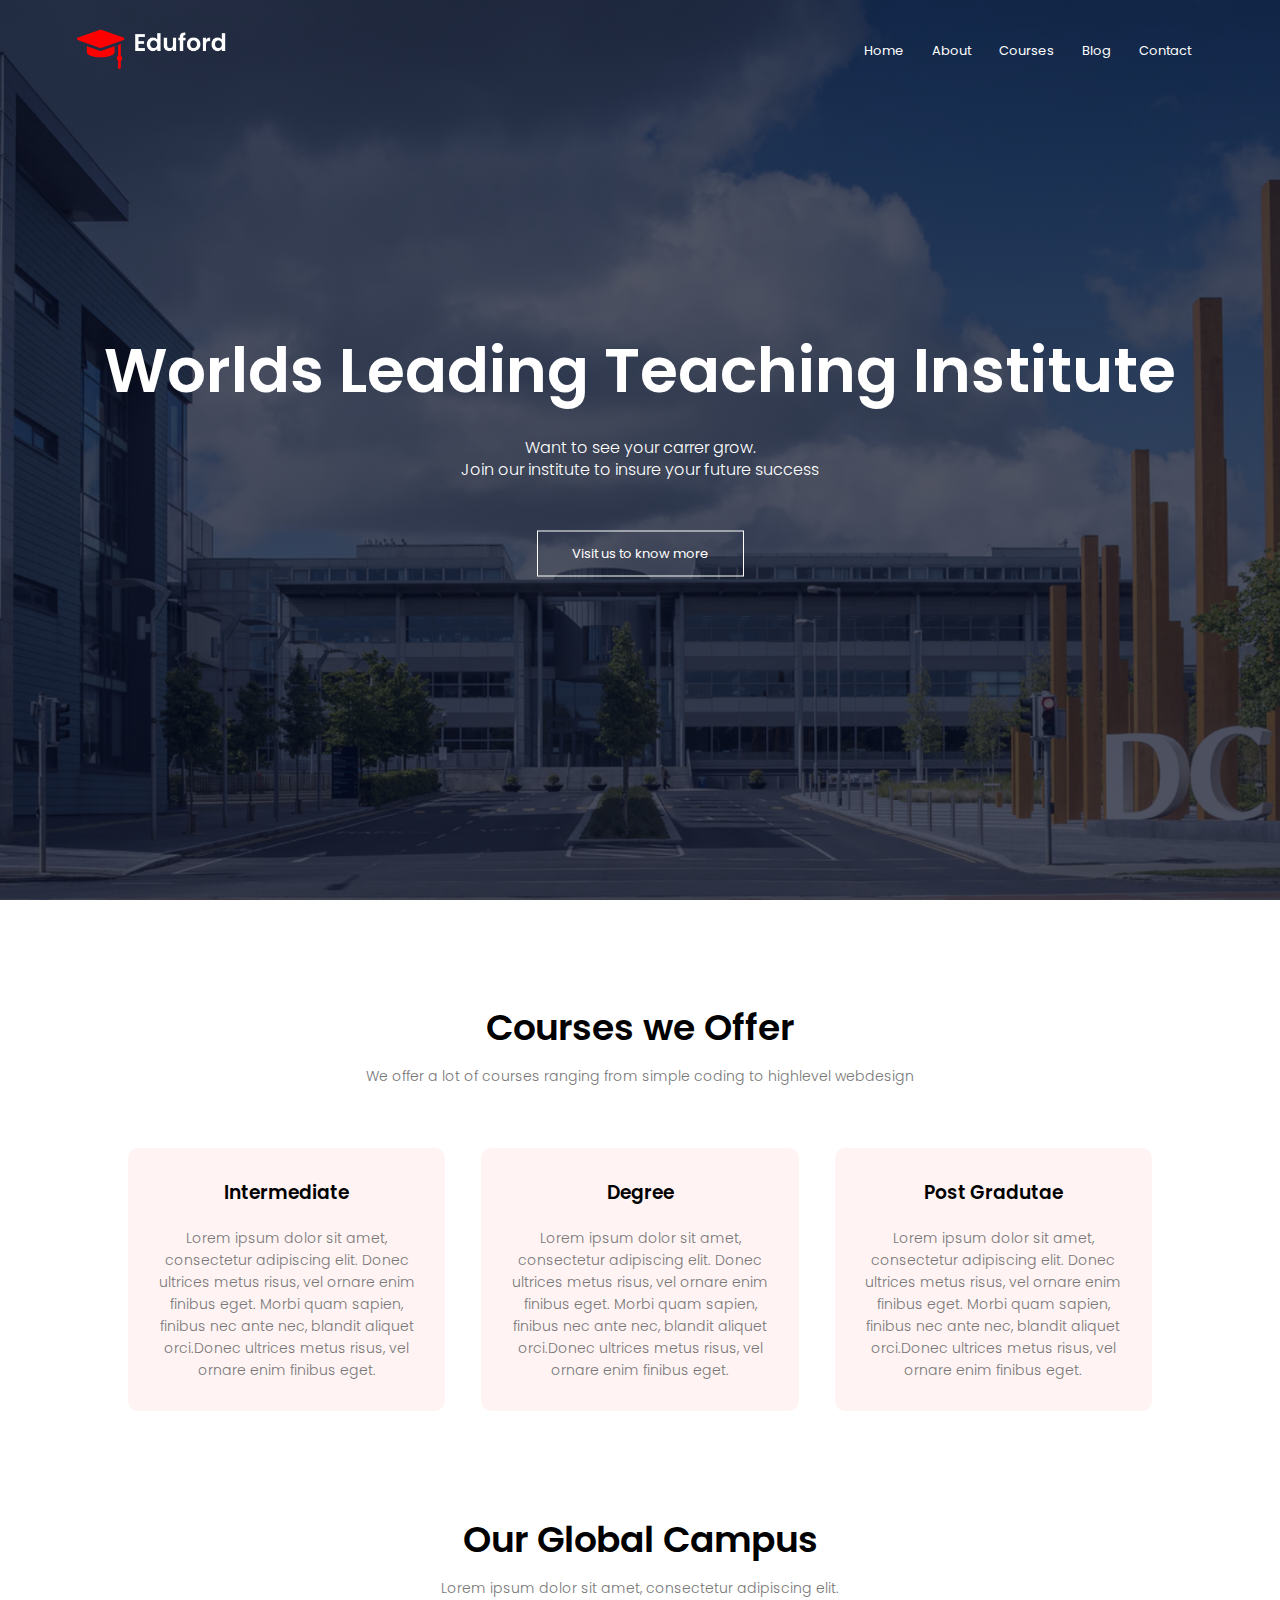
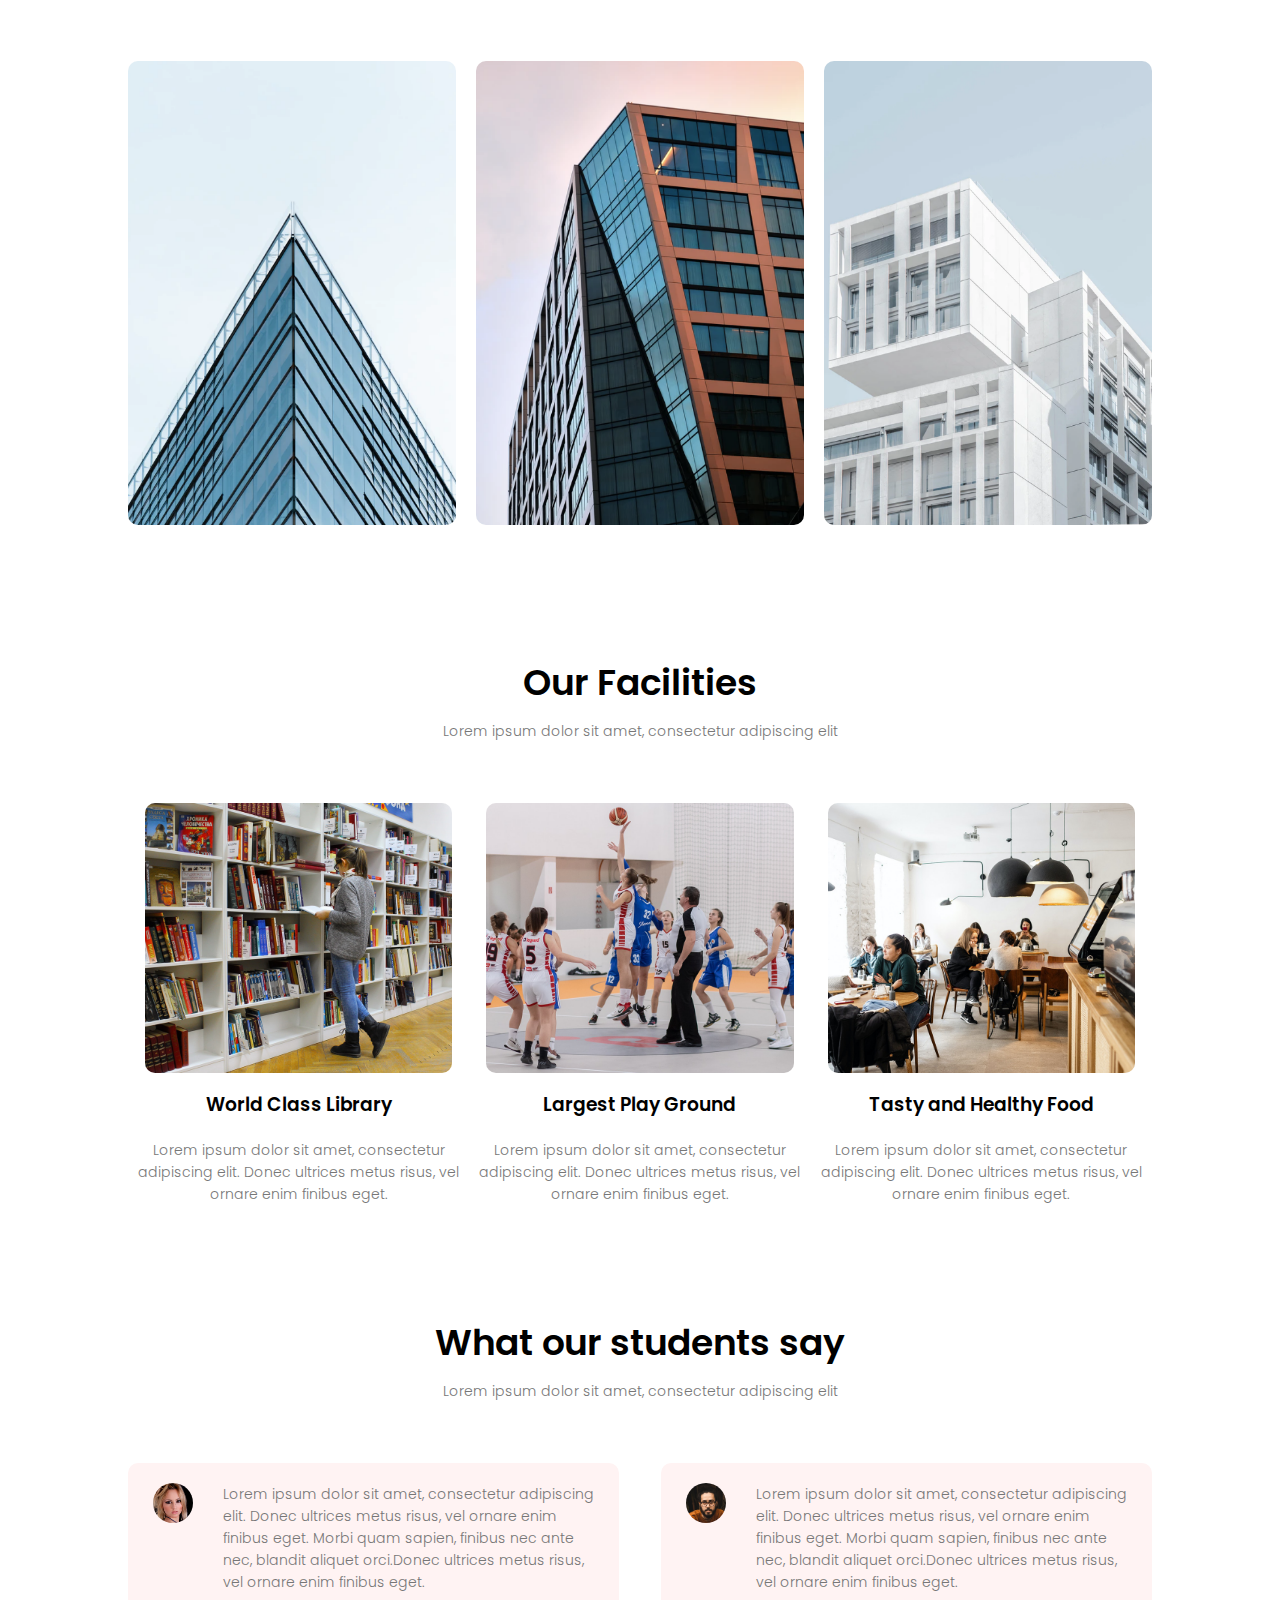
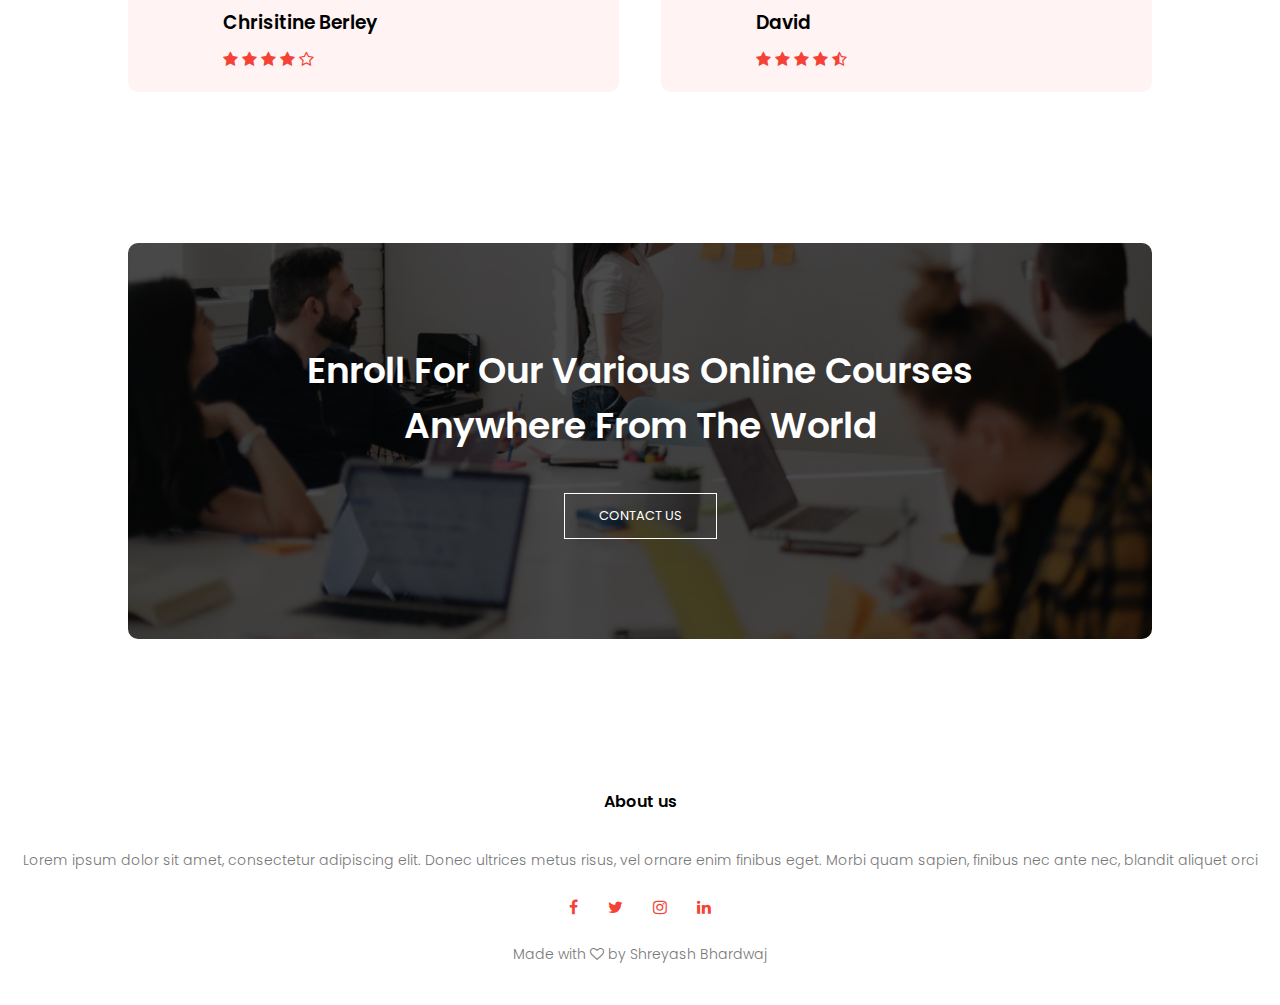
<file: index.html>
﻿<!DOCTYPE html>

<html lang="en" xmlns="http://www.w3.org/1999/xhtml">
<head>
    <meta name="viewport" content="width=device-width, initial-scale=1.0">
    <meta charset="utf-8">
    <title>Digital ClassRoom</title>
    <link rel="stylesheet" href="style.css">
    <link rel="preconnect" href="https://fonts.googleapis.com">
    <link rel="stylesheet" href="http://netdna.bootstrapcdn.com/font-awesome/4.0.3/css/font-awesome.min.css">    <link rel="preconnect" href="https://fonts.gstatic.com" crossorigin>
    <link href="https://fonts.googleapis.com/css2?family=Poppins:wght@100;300;400;600;700&display=swap" rel="stylesheet">
</head>
<body>
    <section class="header">
        <nav>
            <a href="index.html"><img src="images/logo.png"></a>
            <div class="nav-links" id="navlinks">
                <i class="fa fa-times" onclick="hideMenu()"></i>
                
                    <ul>
                        <li><a href="index.html">Home</a></li>
                        <li>
                            <a href="about.html">About</a>
                        </li>
                        <li>
                            <a href="course.html">Courses</a>
                        </li>
                        <li><a href="blog.html">Blog</a></li>
                        <li>
                            <a href="contact.html">Contact</a>
                        </li>
                    </ul>
                
            </div>
            <i class="fa fa-bars" onclick="showMenu()"></i>
        </nav>

        <div class="textbox">
            <h1>Worlds Leading Teaching Institute</h1>
            <p>Want to see your carrer grow. <br /> Join our institute to insure your future success</p>
            <a href="" class="herobtn">Visit us to know more</a>
        </div>

    </section>

    <!----COurse-->
    <section class="course">
        <h1> Courses we Offer</h1>
        <p>We offer a lot of courses ranging from simple coding to highlevel webdesign</p>

        <div class="row">
            <div class="coursecol">
                <h3>Intermediate</h3>
                <p>
                    Lorem ipsum dolor sit amet, consectetur adipiscing elit. Donec ultrices metus risus, vel ornare enim finibus eget.
                    Morbi quam sapien, finibus nec ante nec, blandit aliquet orci.Donec ultrices metus risus, vel ornare enim finibus eget.
                </p>
            </div>
            <div class="coursecol">
                <h3>Degree</h3>
                <p>
                    Lorem ipsum dolor sit amet, consectetur adipiscing elit. Donec ultrices metus risus, vel ornare enim finibus eget.
                    Morbi quam sapien, finibus nec ante nec, blandit aliquet orci.Donec ultrices metus risus, vel ornare enim finibus eget.
                </p>
            </div>
            <div class="coursecol">
                <h3>Post Gradutae</h3>
                <p>
                    Lorem ipsum dolor sit amet, consectetur adipiscing elit. Donec ultrices metus risus, vel ornare enim finibus eget.
                    Morbi quam sapien, finibus nec ante nec, blandit aliquet orci.Donec ultrices metus risus, vel ornare enim finibus eget.
                </p>
            </div>
        </div>
    </section>

    <!---campus-->
    <section class="campus">
        <h1>Our Global Campus</h1>
        <p>Lorem ipsum dolor sit amet, consectetur adipiscing elit.</p>

        <div class="row">
            <div class="campuscol">
                <img src="images/london.png" />
                <div class="layer">
                    <h3>Delhi</h3>
                </div>
            </div>

            <div class="campuscol">
                <img src="images/newyork.png" />
                <div class="layer">
                    <h3>Banglore</h3>
                </div>
            </div>

            <div class="campuscol">
                <img src="images/washington.png" />
                <div class="layer">
                    <h3>Pune</h3>
                </div>
            </div>
        </div>
    </section>

    <!-- Facilities -->
    <section class="facilities">
        <h1>Our Facilities</h1>
        <p>Lorem ipsum dolor sit amet, consectetur adipiscing elit</p>

        <div class="row">
            <div class="facilitiescol">
                <img src="images/library.png" />
                <h3>World Class Library</h3>
                <p>Lorem ipsum dolor sit amet, consectetur adipiscing elit. Donec ultrices metus risus, vel ornare enim finibus eget.</p>
            </div>
            <div class="facilitiescol">
                <img src="images/basketball.png" />
                <h3>Largest Play Ground</h3>
                <p>Lorem ipsum dolor sit amet, consectetur adipiscing elit. Donec ultrices metus risus, vel ornare enim finibus eget.</p>
            </div>
            <div class="facilitiescol">
                <img src="images/cafeteria.png" />
                <h3>Tasty and Healthy Food</h3>
                <p>Lorem ipsum dolor sit amet, consectetur adipiscing elit. Donec ultrices metus risus, vel ornare enim finibus eget.</p>
            </div>
        </div>
    </section>

    <!--Testimonial-->
    <section class="testimonial">
        <h1>What our students say</h1>
        <p>Lorem ipsum dolor sit amet, consectetur adipiscing elit</p>

        <div class="row">
            <div class="tcol">
                <img src="images/user1.jpg" />
                <div>
                    <p>
                        Lorem ipsum dolor sit amet, consectetur adipiscing elit. Donec ultrices metus risus, vel ornare enim finibus eget.
                        Morbi quam sapien, finibus nec ante nec, blandit aliquet orci.Donec ultrices metus risus, vel ornare enim finibus eget.
                    </p>
                    <h3> Chrisitine Berley</h3>
                    <i class="fa fa-star"></i>
                    <i class="fa fa-star"></i>
                    <i class="fa fa-star"></i>
                    <i class="fa fa-star"></i>
                    <i class="fa fa-star-o"></i>

                </div>
            </div>
            <div class="tcol">
                <img src="images/user2.jpg" />
                <div>
                    <p>
                        Lorem ipsum dolor sit amet, consectetur adipiscing elit. Donec ultrices metus risus, vel ornare enim finibus eget.
                        Morbi quam sapien, finibus nec ante nec, blandit aliquet orci.Donec ultrices metus risus, vel ornare enim finibus eget.
                    </p>
                    <h3> David</h3>
                    <i class="fa fa-star"></i>
                    <i class="fa fa-star"></i>
                    <i class="fa fa-star"></i>
                    <i class="fa fa-star"></i>
                    <i class="fa fa-star-half-o"></i>
                </div>
            </div>
        </div>
    </section>
    <!--Call to action-->
    <section class="cta">
        <h1>Enroll For Our Various Online Courses <br /> Anywhere From The World</h1>
        <a href="" class="herobtn">CONTACT US</a>
    </section>


    <!--Footer-->
    <section class="footer">
        <h4>About us</h4>
        <p>
            Lorem ipsum dolor sit amet, consectetur adipiscing elit. Donec ultrices metus risus, vel ornare enim finibus eget.
            Morbi quam sapien, finibus nec ante nec, blandit aliquet orci
        </p>
        <div class="icons">
            <i class="fa fa-facebook"></i>
            <i class="fa fa-twitter"></i>
            <i class="fa fa-instagram"></i>
            <i class="fa fa-linkedin"></i>
        </div>
        <p>
            Made with  <i class="fa fa-heart-o"></i> by Shreyash Bhardwaj
        </p>
    </section>

    <!----- JavaScript for toggle menu----->
    <script>
        var navlinks = document.getElementById("navlinks");
        function showMenu() {
            navlinks.style.right = "0";
        }
        function hideMenu() {
            navlinks.style.right = "-200px";
        }
    </script>

</body>
</html>
</file>
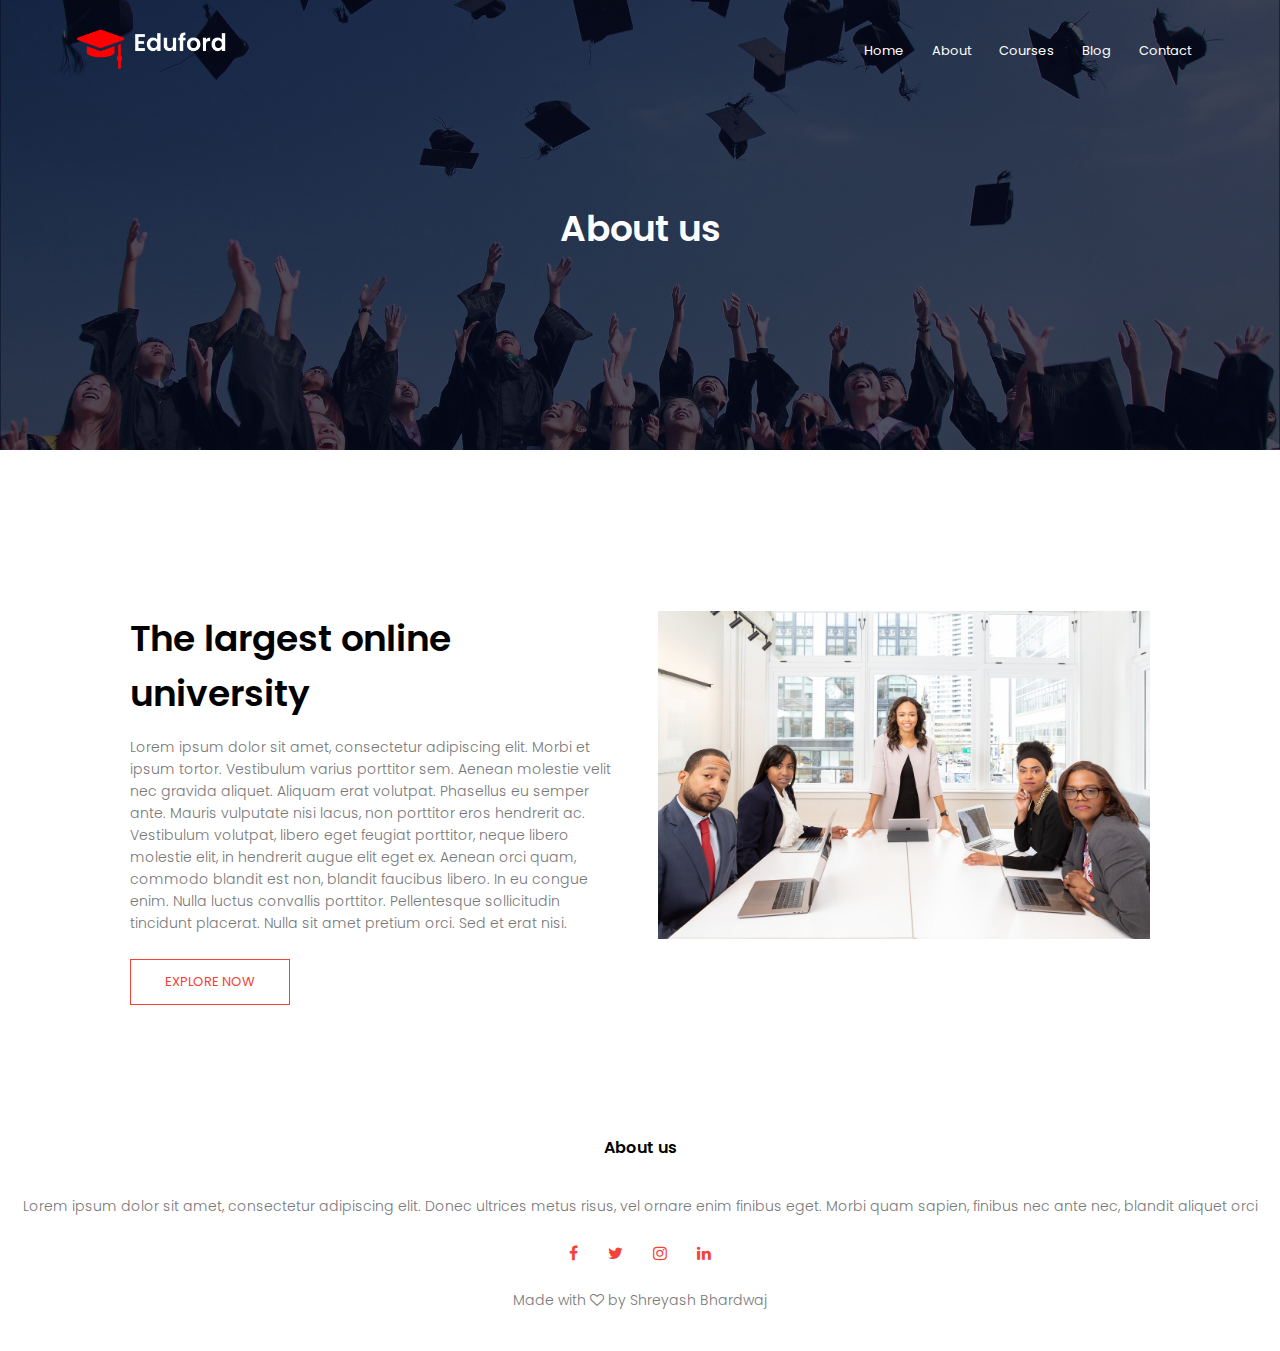
<file: about.html>
﻿<!DOCTYPE html>

<html lang="en" xmlns="http://www.w3.org/1999/xhtml">
<head>
    <meta name="viewport" content="width=device-width, initial-scale=1.0">
    <meta charset="utf-8">
    <title>Digital ClassRoom</title>
    <link rel="stylesheet" href="style.css">
    <link rel="preconnect" href="https://fonts.googleapis.com">
    <link rel="stylesheet" href="http://netdna.bootstrapcdn.com/font-awesome/4.0.3/css/font-awesome.min.css">
    <link rel="preconnect" href="https://fonts.gstatic.com" crossorigin>
    <link href="https://fonts.googleapis.com/css2?family=Poppins:wght@100;300;400;600;700&display=swap" rel="stylesheet">
</head>
<body>
    <section class="sub-header">
        <nav>
            <a href="index.html"><img src="images/logo.png"></a>
            <div class="nav-links" id="navlinks">
                <i class="fa fa-times" onclick="hideMenu()"></i>
                <ul>
                   
                    <li><a href="index.html">Home</a></li>
                    <li>
                        <a href="about.html">About</a>
                    </li>
                    <li>
                        <a href="course.html">Courses</a>
                    </li>
                    <li><a href="blog.html">Blog</a></li>
                    <li>
                        <a href="contact.html">Contact</a>
                    </li>
                    
                </ul>
            </div>
            <i class="fa fa-bars" onclick="showMenu()"></i>
        </nav>
        <h1>About us</h1>

    </section>
    <!--Content for about us-->
    <section class="atus">
        <div class="row">
            <div class="atuscol">
                <h1>The largest online university</h1>
                <p>
                    Lorem ipsum dolor sit amet, consectetur adipiscing elit. Morbi et ipsum tortor. Vestibulum varius porttitor sem.
                    Aenean molestie velit nec gravida aliquet. Aliquam erat volutpat. Phasellus eu semper ante.
                    Mauris vulputate nisi lacus, non porttitor eros hendrerit ac.
                    Vestibulum volutpat, libero eget feugiat porttitor, neque libero molestie elit, in hendrerit augue elit eget ex.
                    Aenean orci quam, commodo blandit est non, blandit faucibus libero. In eu congue enim. Nulla luctus convallis porttitor.
                    Pellentesque sollicitudin tincidunt placerat. Nulla sit amet pretium orci. Sed et erat nisi.
                </p>
                <a href="" class="herobtn redbtn">EXPLORE NOW</a>
            </div>
            <div class="atuscol">
                <img src="images/about.jpg" />
            </div>
        </div>
    </section>

    <!--Footer-->
    <section class="footer">
        <h4>About us</h4>
        <p>
            Lorem ipsum dolor sit amet, consectetur adipiscing elit. Donec ultrices metus risus, vel ornare enim finibus eget.
            Morbi quam sapien, finibus nec ante nec, blandit aliquet orci
        </p>
        <div class="icons">
            <i class="fa fa-facebook"></i>
            <i class="fa fa-twitter"></i>
            <i class="fa fa-instagram"></i>
            <i class="fa fa-linkedin"></i>
        </div>
        <p>
            Made with  <i class="fa fa-heart-o"></i> by Shreyash Bhardwaj
        </p>
    </section>

    <!----- JavaScript for toggle menu----->
    <script>
        var navlinks = document.getElementById("navlinks");
        function showMenu() {
            navlinks.style.right = "0";
        }
        function hideMenu() {
            navlinks.style.right = "-200px";
        }
    </script>

</body>
</html>
</file>
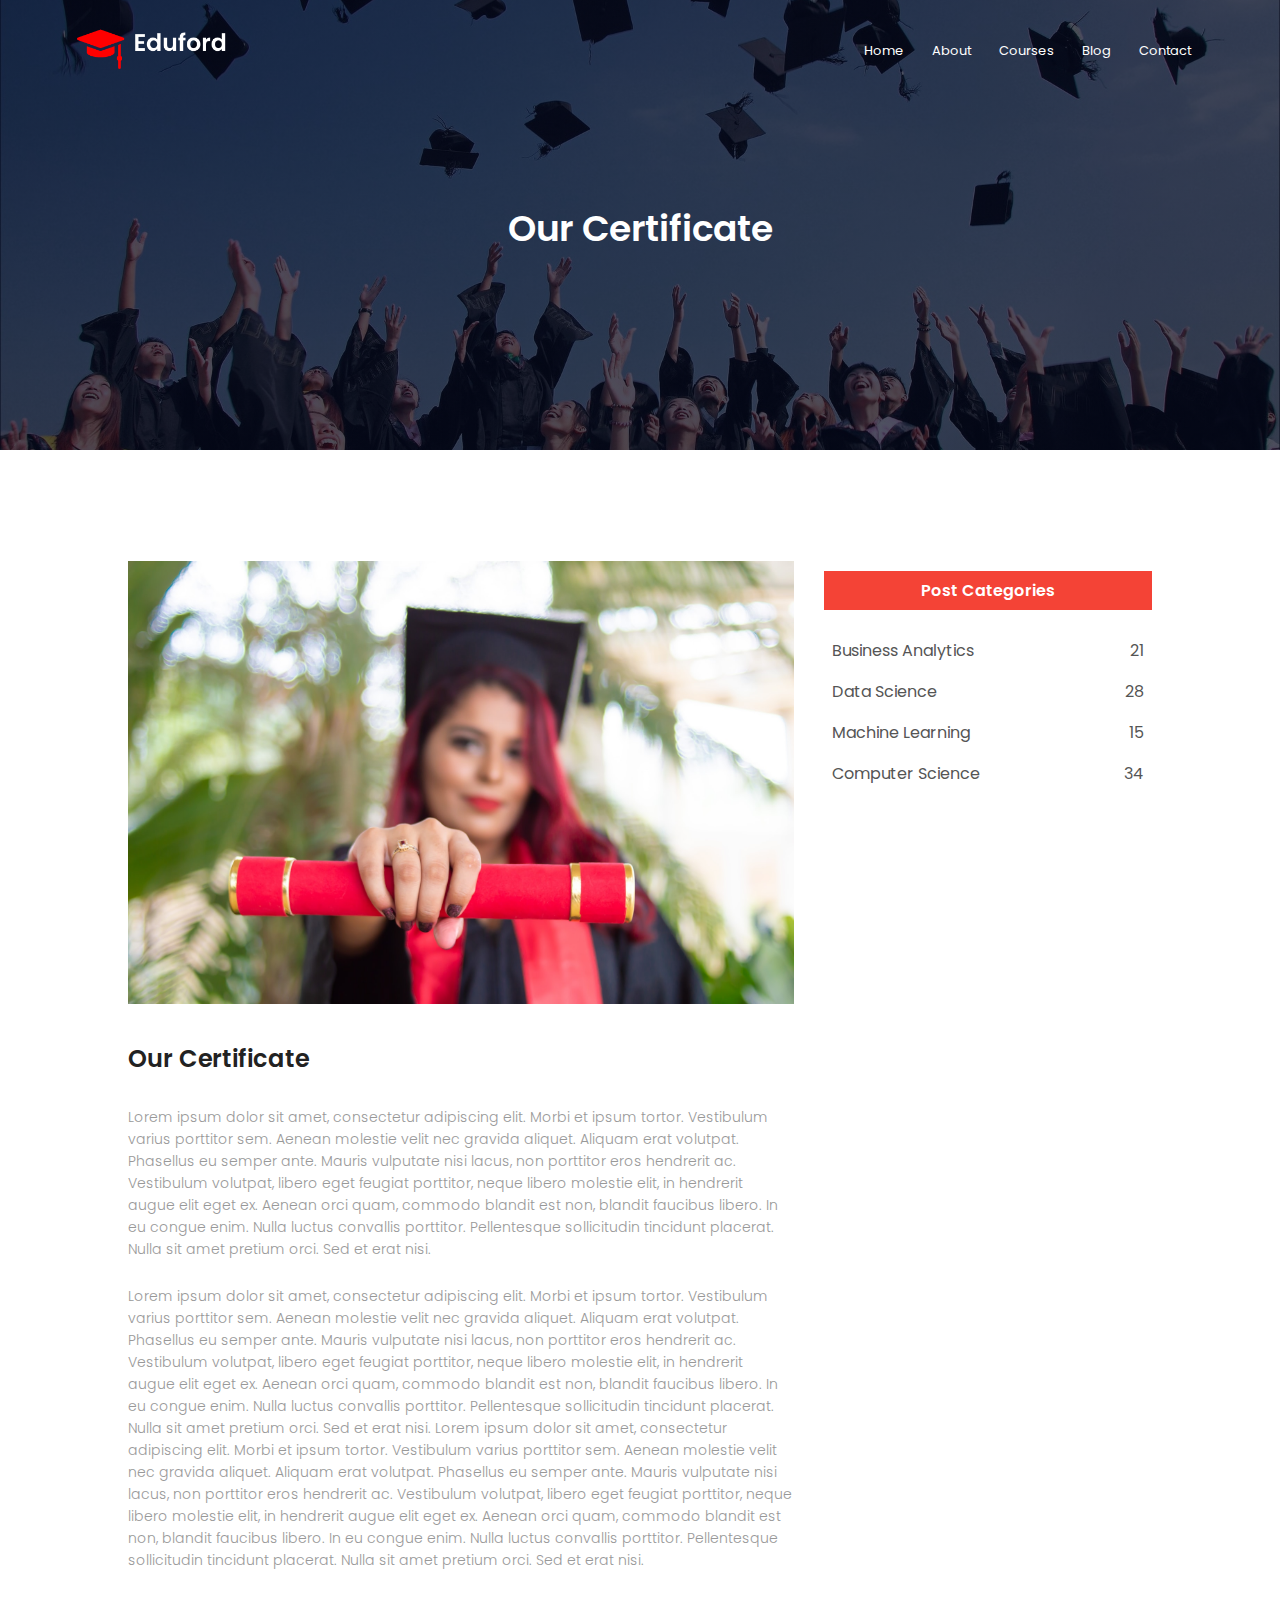
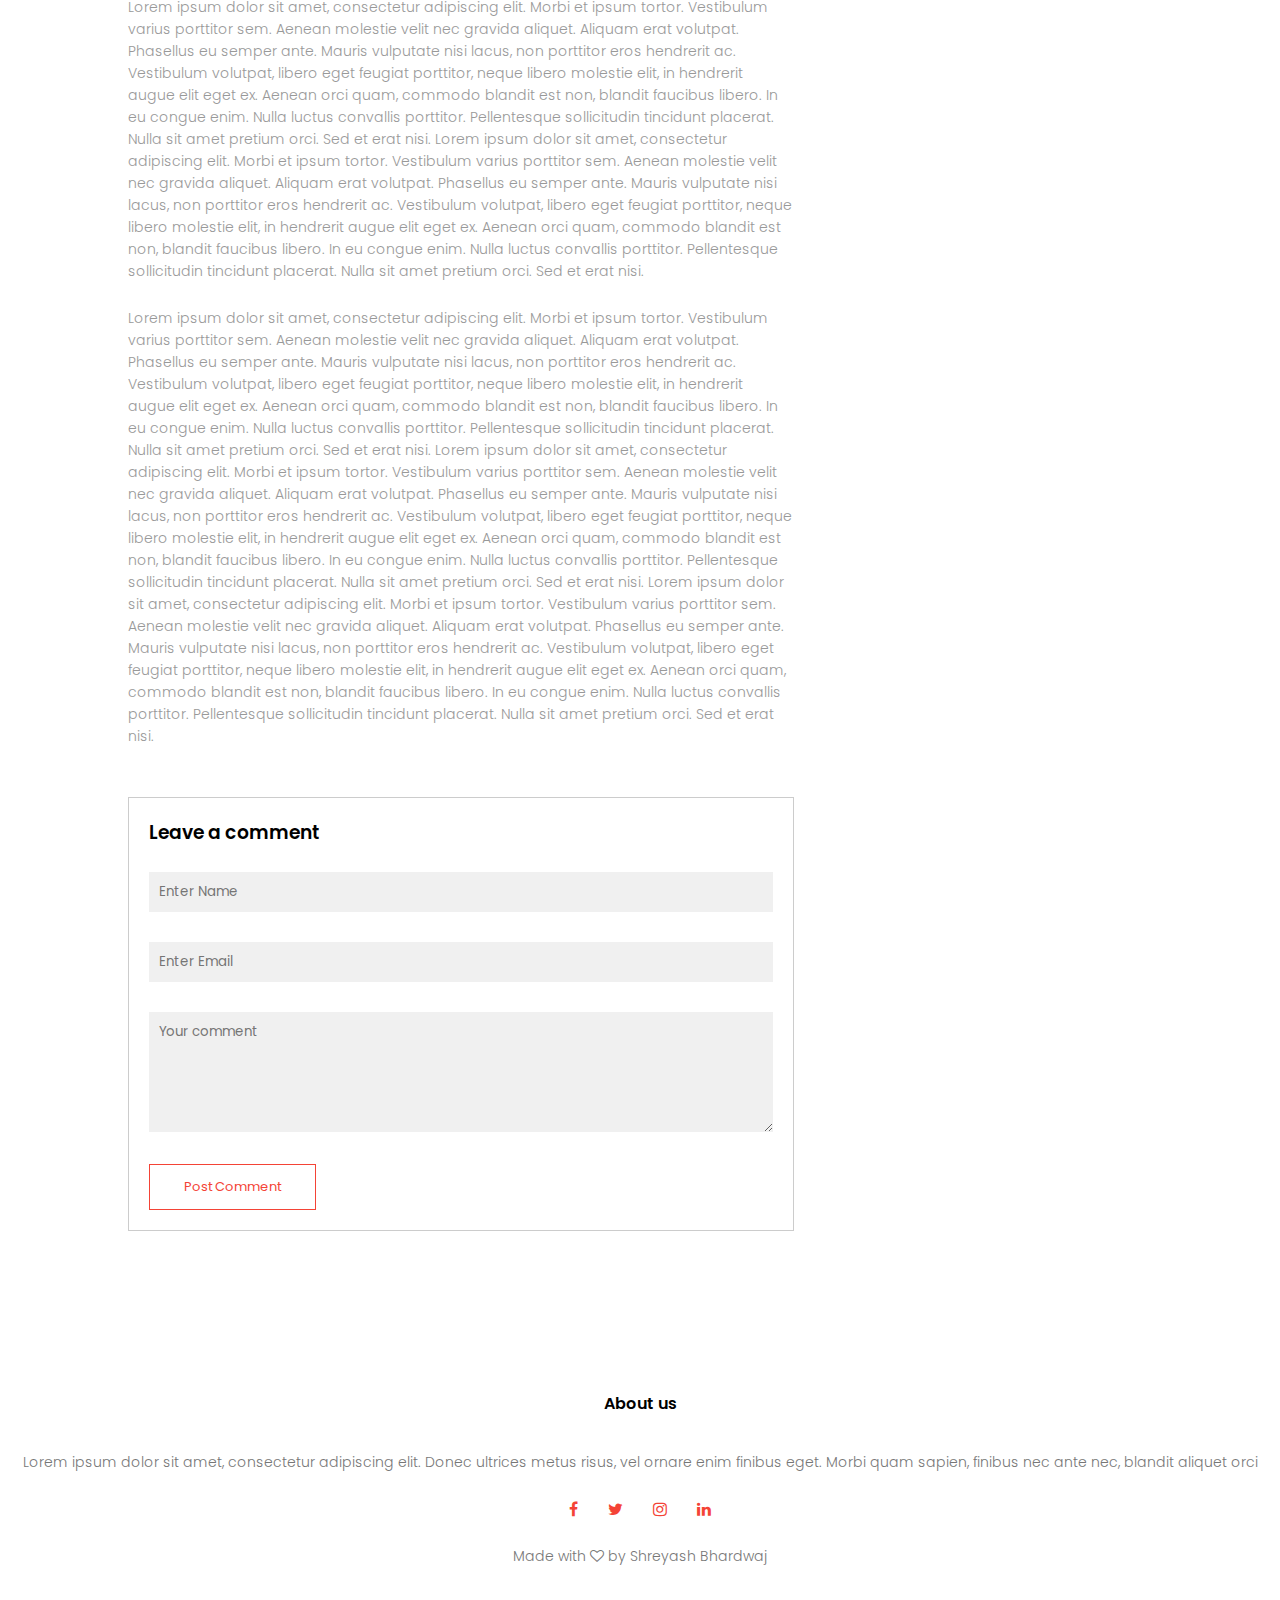
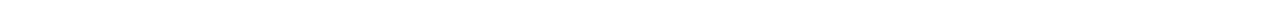
<file: blog.html>
﻿<!DOCTYPE html>

<html lang="en" xmlns="http://www.w3.org/1999/xhtml">
<head>
    <meta name="viewport" content="width=device-width, initial-scale=1.0">
    <meta charset="utf-8">
    <title>Digital ClassRoom</title>
    <link rel="stylesheet" href="style.css">
    <link rel="preconnect" href="https://fonts.googleapis.com">
    <link rel="stylesheet" href="http://netdna.bootstrapcdn.com/font-awesome/4.0.3/css/font-awesome.min.css">
    <link rel="preconnect" href="https://fonts.gstatic.com" crossorigin>
    <link href="https://fonts.googleapis.com/css2?family=Poppins:wght@100;300;400;600;700&display=swap" rel="stylesheet">
</head>
<body>
    <section class="sub-header">
        <nav>
            <a href="index.html"><img src="images/logo.png"></a>
            <div class="nav-links" id="navlinks">
                <i class="fa fa-times" onclick="hideMenu()"></i>
                <ul>
                    <li><a href="index.html">Home</a></li>
                    <li>
                        <a href="about.html">About</a>
                    </li>
                    <li>
                        <a href="course.html">Courses</a>
                    </li>
                    <li><a href="blog.html">Blog</a></li>
                    <li>
                        <a href="contact.html">Contact</a>
                    </li>
                </ul>
            </div>
            <i class="fa fa-bars" onclick="showMenu()"></i>
        </nav>
        <h1>Our Certificate</h1>

    </section>
    <!-- blog page content-->
    <section class="blog">
        <div class="row">
            <div class="blogl">
                <img src="images/certificate.jpg" />
                <h2>Our Certificate</h2>
                <p>
                    Lorem ipsum dolor sit amet, consectetur adipiscing elit. Morbi et ipsum tortor. Vestibulum varius porttitor sem.
                    Aenean molestie velit nec gravida aliquet. Aliquam erat volutpat. Phasellus eu semper ante.
                    Mauris vulputate nisi lacus, non porttitor eros hendrerit ac.
                    Vestibulum volutpat, libero eget feugiat porttitor, neque libero molestie elit, in hendrerit augue elit eget ex.
                    Aenean orci quam, commodo blandit est non, blandit faucibus libero. In eu congue enim. Nulla luctus convallis porttitor.
                    Pellentesque sollicitudin tincidunt placerat. Nulla sit amet pretium orci. Sed et erat nisi.
                </p>
                <br />
                <p>
                    Lorem ipsum dolor sit amet, consectetur adipiscing elit. Morbi et ipsum tortor. Vestibulum varius porttitor sem.
                    Aenean molestie velit nec gravida aliquet. Aliquam erat volutpat. Phasellus eu semper ante.
                    Mauris vulputate nisi lacus, non porttitor eros hendrerit ac.
                    Vestibulum volutpat, libero eget feugiat porttitor, neque libero molestie elit, in hendrerit augue elit eget ex.
                    Aenean orci quam, commodo blandit est non, blandit faucibus libero. In eu congue enim. Nulla luctus convallis porttitor.
                    Pellentesque sollicitudin tincidunt placerat. Nulla sit amet pretium orci. Sed et erat nisi.
                    Lorem ipsum dolor sit amet, consectetur adipiscing elit. Morbi et ipsum tortor. Vestibulum varius porttitor sem.
                    Aenean molestie velit nec gravida aliquet. Aliquam erat volutpat. Phasellus eu semper ante.
                    Mauris vulputate nisi lacus, non porttitor eros hendrerit ac.
                    Vestibulum volutpat, libero eget feugiat porttitor, neque libero molestie elit, in hendrerit augue elit eget ex.
                    Aenean orci quam, commodo blandit est non, blandit faucibus libero. In eu congue enim. Nulla luctus convallis porttitor.
                    Pellentesque sollicitudin tincidunt placerat. Nulla sit amet pretium orci. Sed et erat nisi.

                </p>
                <br />
                <p>
                    Lorem ipsum dolor sit amet, consectetur adipiscing elit. Morbi et ipsum tortor. Vestibulum varius porttitor sem.
                    Aenean molestie velit nec gravida aliquet. Aliquam erat volutpat. Phasellus eu semper ante.
                    Mauris vulputate nisi lacus, non porttitor eros hendrerit ac.
                    Vestibulum volutpat, libero eget feugiat porttitor, neque libero molestie elit, in hendrerit augue elit eget ex.
                    Aenean orci quam, commodo blandit est non, blandit faucibus libero. In eu congue enim. Nulla luctus convallis porttitor.
                    Pellentesque sollicitudin tincidunt placerat. Nulla sit amet pretium orci. Sed et erat nisi.
                    Lorem ipsum dolor sit amet, consectetur adipiscing elit. Morbi et ipsum tortor. Vestibulum varius porttitor sem.
                    Aenean molestie velit nec gravida aliquet. Aliquam erat volutpat. Phasellus eu semper ante.
                    Mauris vulputate nisi lacus, non porttitor eros hendrerit ac.
                    Vestibulum volutpat, libero eget feugiat porttitor, neque libero molestie elit, in hendrerit augue elit eget ex.
                    Aenean orci quam, commodo blandit est non, blandit faucibus libero. In eu congue enim. Nulla luctus convallis porttitor.
                    Pellentesque sollicitudin tincidunt placerat. Nulla sit amet pretium orci. Sed et erat nisi.

                </p>
                <br />
                <p>
                    Lorem ipsum dolor sit amet, consectetur adipiscing elit. Morbi et ipsum tortor. Vestibulum varius porttitor sem.
                    Aenean molestie velit nec gravida aliquet. Aliquam erat volutpat. Phasellus eu semper ante.
                    Mauris vulputate nisi lacus, non porttitor eros hendrerit ac.
                    Vestibulum volutpat, libero eget feugiat porttitor, neque libero molestie elit, in hendrerit augue elit eget ex.
                    Aenean orci quam, commodo blandit est non, blandit faucibus libero. In eu congue enim. Nulla luctus convallis porttitor.
                    Pellentesque sollicitudin tincidunt placerat. Nulla sit amet pretium orci. Sed et erat nisi.
                    Lorem ipsum dolor sit amet, consectetur adipiscing elit. Morbi et ipsum tortor. Vestibulum varius porttitor sem.
                    Aenean molestie velit nec gravida aliquet. Aliquam erat volutpat. Phasellus eu semper ante.
                    Mauris vulputate nisi lacus, non porttitor eros hendrerit ac.
                    Vestibulum volutpat, libero eget feugiat porttitor, neque libero molestie elit, in hendrerit augue elit eget ex.
                    Aenean orci quam, commodo blandit est non, blandit faucibus libero. In eu congue enim. Nulla luctus convallis porttitor.
                    Pellentesque sollicitudin tincidunt placerat. Nulla sit amet pretium orci. Sed et erat nisi.
                    Lorem ipsum dolor sit amet, consectetur adipiscing elit. Morbi et ipsum tortor. Vestibulum varius porttitor sem.
                    Aenean molestie velit nec gravida aliquet. Aliquam erat volutpat. Phasellus eu semper ante.
                    Mauris vulputate nisi lacus, non porttitor eros hendrerit ac.
                    Vestibulum volutpat, libero eget feugiat porttitor, neque libero molestie elit, in hendrerit augue elit eget ex.
                    Aenean orci quam, commodo blandit est non, blandit faucibus libero. In eu congue enim. Nulla luctus convallis porttitor.
                    Pellentesque sollicitudin tincidunt placerat. Nulla sit amet pretium orci. Sed et erat nisi.

                </p>

                <div class="comment">
                    <h3>Leave a comment</h3>
                    <form class="cform">
                        <input type="text" placeholder="Enter Name" />
                        <input type="email" placeholder="Enter Email" />
                        <textarea rows="5" placeholder="Your comment"></textarea>
                        <button type="submit" class="herobtn redbtn">Post Comment</button>
                    </form>
                </div>
            </div>
            <div class="blogr">
                <h3>Post Categories</h3>
                <div>
                    <span>Business Analytics</span>
                    <span>21</span>
                </div>
                <div>
                    <span>Data Science</span>
                    <span>28</span>
                </div>
                <div>
                    <span>Machine Learning</span>
                    <span>15</span>
                </div>
                <div>
                    <span>Computer Science</span>
                    <span>34</span>
                </div>
            </div>
        </div>
    </section>

    <!--Footer-->
    <section class="footer">
        <h4>About us</h4>
        <p>
            Lorem ipsum dolor sit amet, consectetur adipiscing elit. Donec ultrices metus risus, vel ornare enim finibus eget.
            Morbi quam sapien, finibus nec ante nec, blandit aliquet orci
        </p>
        <div class="icons">
            <i class="fa fa-facebook"></i>
            <i class="fa fa-twitter"></i>
            <i class="fa fa-instagram"></i>
            <i class="fa fa-linkedin"></i>
        </div>
        <p>
            Made with  <i class="fa fa-heart-o"></i> by Shreyash Bhardwaj
        </p>
    </section>

    <!----- JavaScript for toggle menu----->
    <script>
        var navlinks = document.getElementById("navlinks");
        function showMenu() {
            navlinks.style.right = "0";
        }
        function hideMenu() {
            navlinks.style.right = "-200px";
        }
    </script>

</body>
</html>
</file>
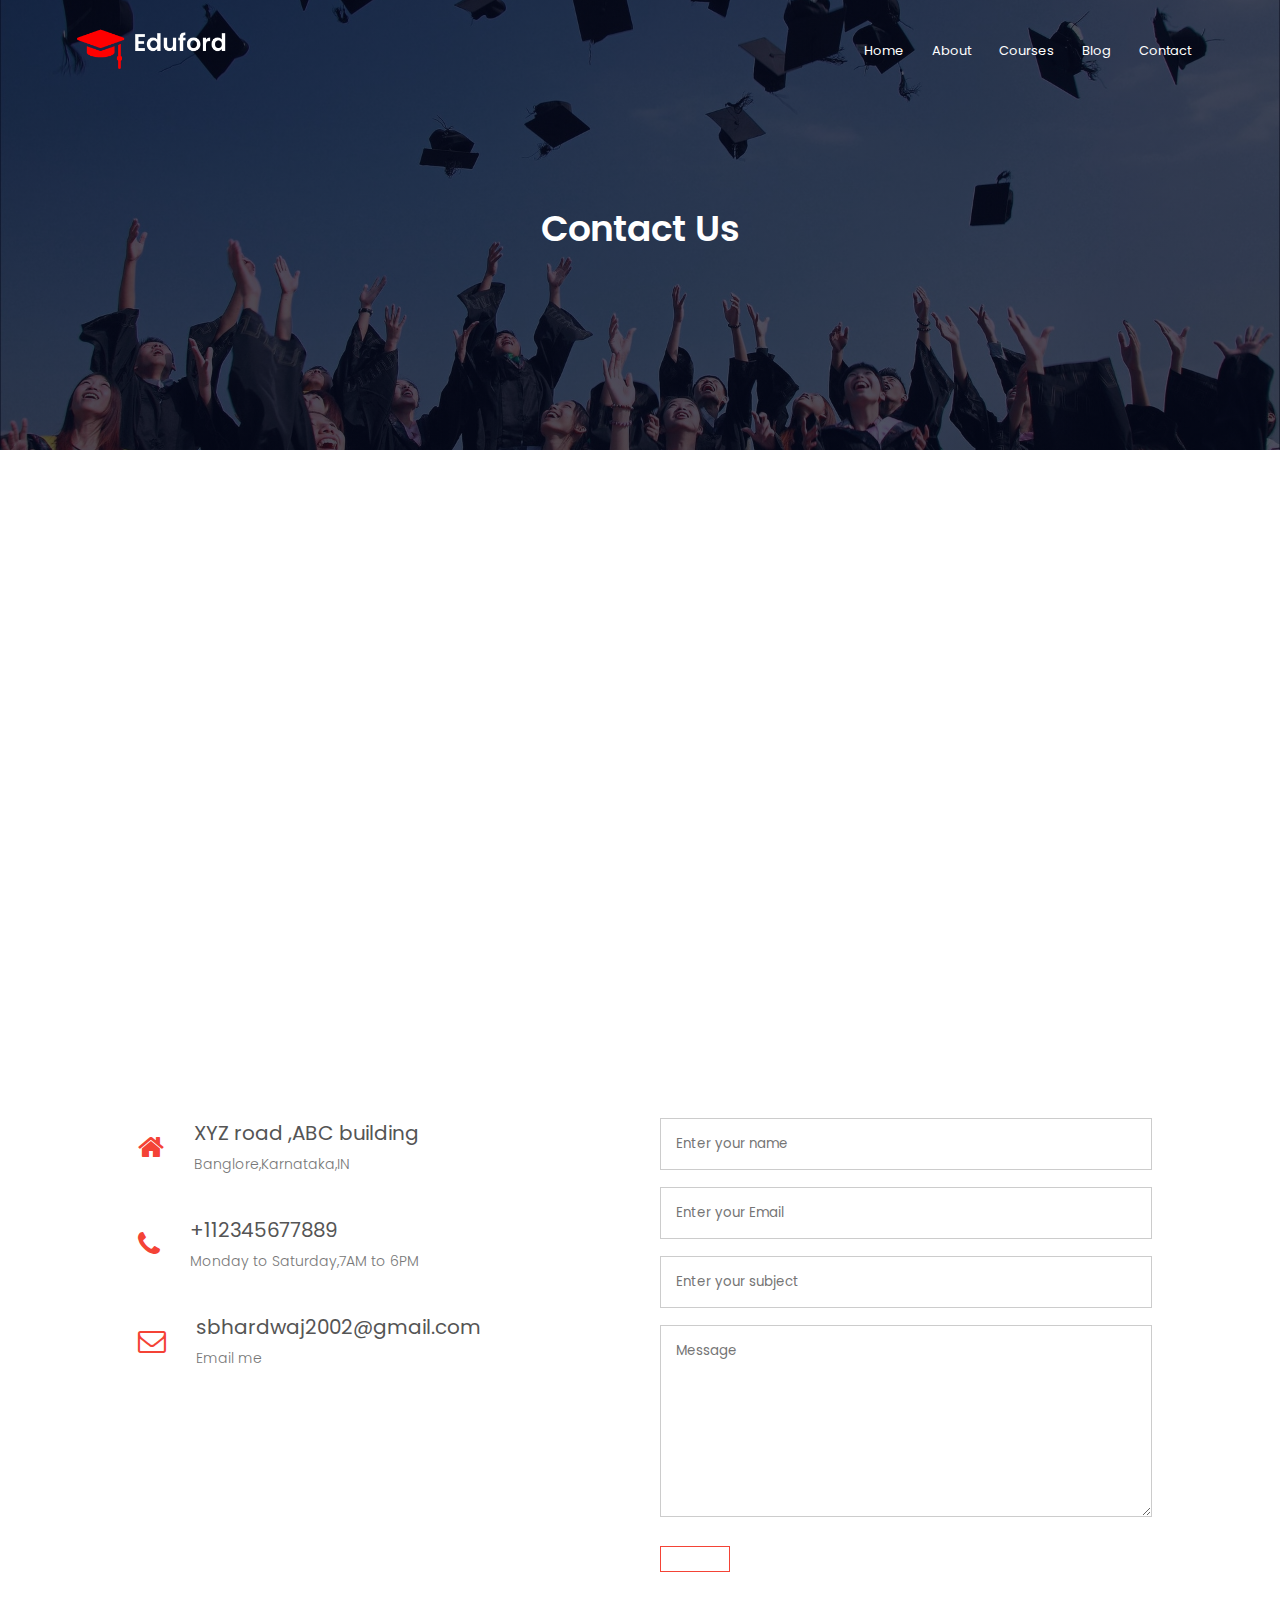
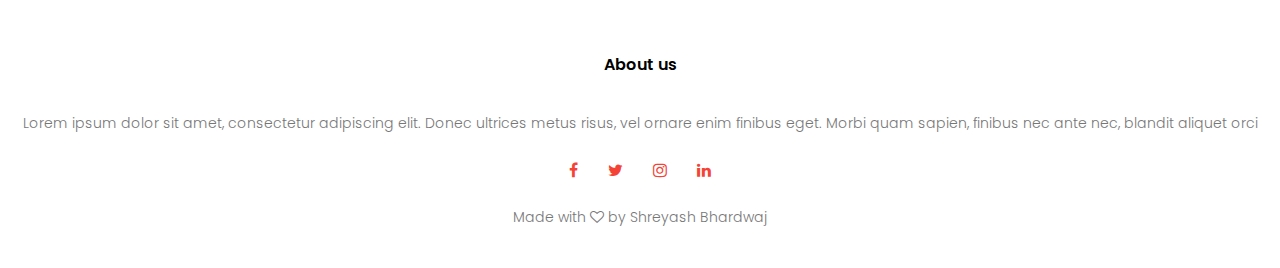
<file: contact.html>
﻿<!DOCTYPE html>

<html lang="en" xmlns="http://www.w3.org/1999/xhtml">
<head>
    <meta name="viewport" content="width=device-width, initial-scale=1.0">
    <meta charset="utf-8">
    <title>Digital ClassRoom</title>
    <link rel="stylesheet" href="style.css">
    <link rel="preconnect" href="https://fonts.googleapis.com">
    <link rel="stylesheet" href="http://netdna.bootstrapcdn.com/font-awesome/4.0.3/css/font-awesome.min.css">
    <link rel="preconnect" href="https://fonts.gstatic.com" crossorigin>
    <link href="https://fonts.googleapis.com/css2?family=Poppins:wght@100;300;400;600;700&display=swap" rel="stylesheet">
</head>
<body>
    <section class="sub-header">
        <nav>
            <a href="index.html"><img src="images/logo.png"></a>
            <div class="nav-links" id="navlinks">
                <i class="fa fa-times" onclick="hideMenu()"></i>
                <ul>
                    <li><a href="index.html">Home</a></li>
                    <li>
                        <a href="about.html">About</a>
                    </li>
                    <li>
                        <a href="course.html">Courses</a>
                    </li>
                    <li><a href="blog.html">Blog</a></li>
                    <li>
                        <a href="contact.html">Contact</a>
                    </li>
                </ul>
            </div>
            <i class="fa fa-bars" onclick="showMenu()"></i>
        </nav>
        <h1>Contact Us</h1>

    </section>
    <!--Content for Contact us-->
    <section class="location">
        <iframe src="https://www.google.com/maps/embed?pb=!1m18!1m12!1m3!1d3887.899618864103!2d77.63786127473459!3d12.978271787337663!2m3!1f0!2f0!3f0!3m2!1i1024!2i768!4f13.1!3m3!1m2!1s0x3bae16a50b6382b9%3A0x9b6e8c8f2ed71264!2sKFC!5e0!3m2!1sen!2sin!4v1683200496770!5m2!1sen!2sin" width="600" height="450" style="border:0;" allowfullscreen="" loading="lazy" referrerpolicy="no-referrer-when-downgrade"></iframe>
    </section>

    <section class="contact">
        <div class="row">
            <div class="ccol">
                <div>
                    <i class="fa fa-home"></i>
                    <span>
                        <h5>XYZ road ,ABC building</h5>
                        <p>Banglore,Karnataka,IN</p>
                    </span>
                </div>
                <div>
                    <i class="fa fa-phone"></i>
                    <span>
                        <h5>+112345677889</h5>
                        <p>Monday to Saturday,7AM to 6PM</p>
                    </span>
                </div>
                <div>
                    <i class="fa fa-envelope-o"></i>
                    <span>
                        <h5>sbhardwaj2002@gmail.com</h5>
                        <p>Email me </p>
                    </span>
                </div>
            </div>
            <div class="ccol">
                <form >
                    <input type="text" name="name" placeholder="Enter your name" required />
                    <input type="email" name="email" placeholder="Enter your Email" required />
                    <input type="text" name="subject" placeholder="Enter your subject" required />
                    <textarea rows="8" name="message" placeholder="Message"></textarea>
                    <button type="submit" class="herobtn redbtn"></button>
                </form>
            </div>
        </div>
    </section>








    <!--Footer-->
    <section class="footer">
        <h4>About us</h4>
        <p>
            Lorem ipsum dolor sit amet, consectetur adipiscing elit. Donec ultrices metus risus, vel ornare enim finibus eget.
            Morbi quam sapien, finibus nec ante nec, blandit aliquet orci
        </p>
        <div class="icons">
            <i class="fa fa-facebook"></i>
            <i class="fa fa-twitter"></i>
            <i class="fa fa-instagram"></i>
            <i class="fa fa-linkedin"></i>
        </div>
        <p>
            Made with
            <i class="fa fa-heart-o"></i> by Shreyash Bhardwaj
        </p>
    </section>


    <!----- JavaScript for toggle menu----->
    <script>
        var navlinks = document.getElementById("navlinks");
        function showMenu() {
            navlinks.style.right = "0";
        }
        function hideMenu() {
            navlinks.style.right = "-200px";
        }
    </script>

</body>
</html>
</file>
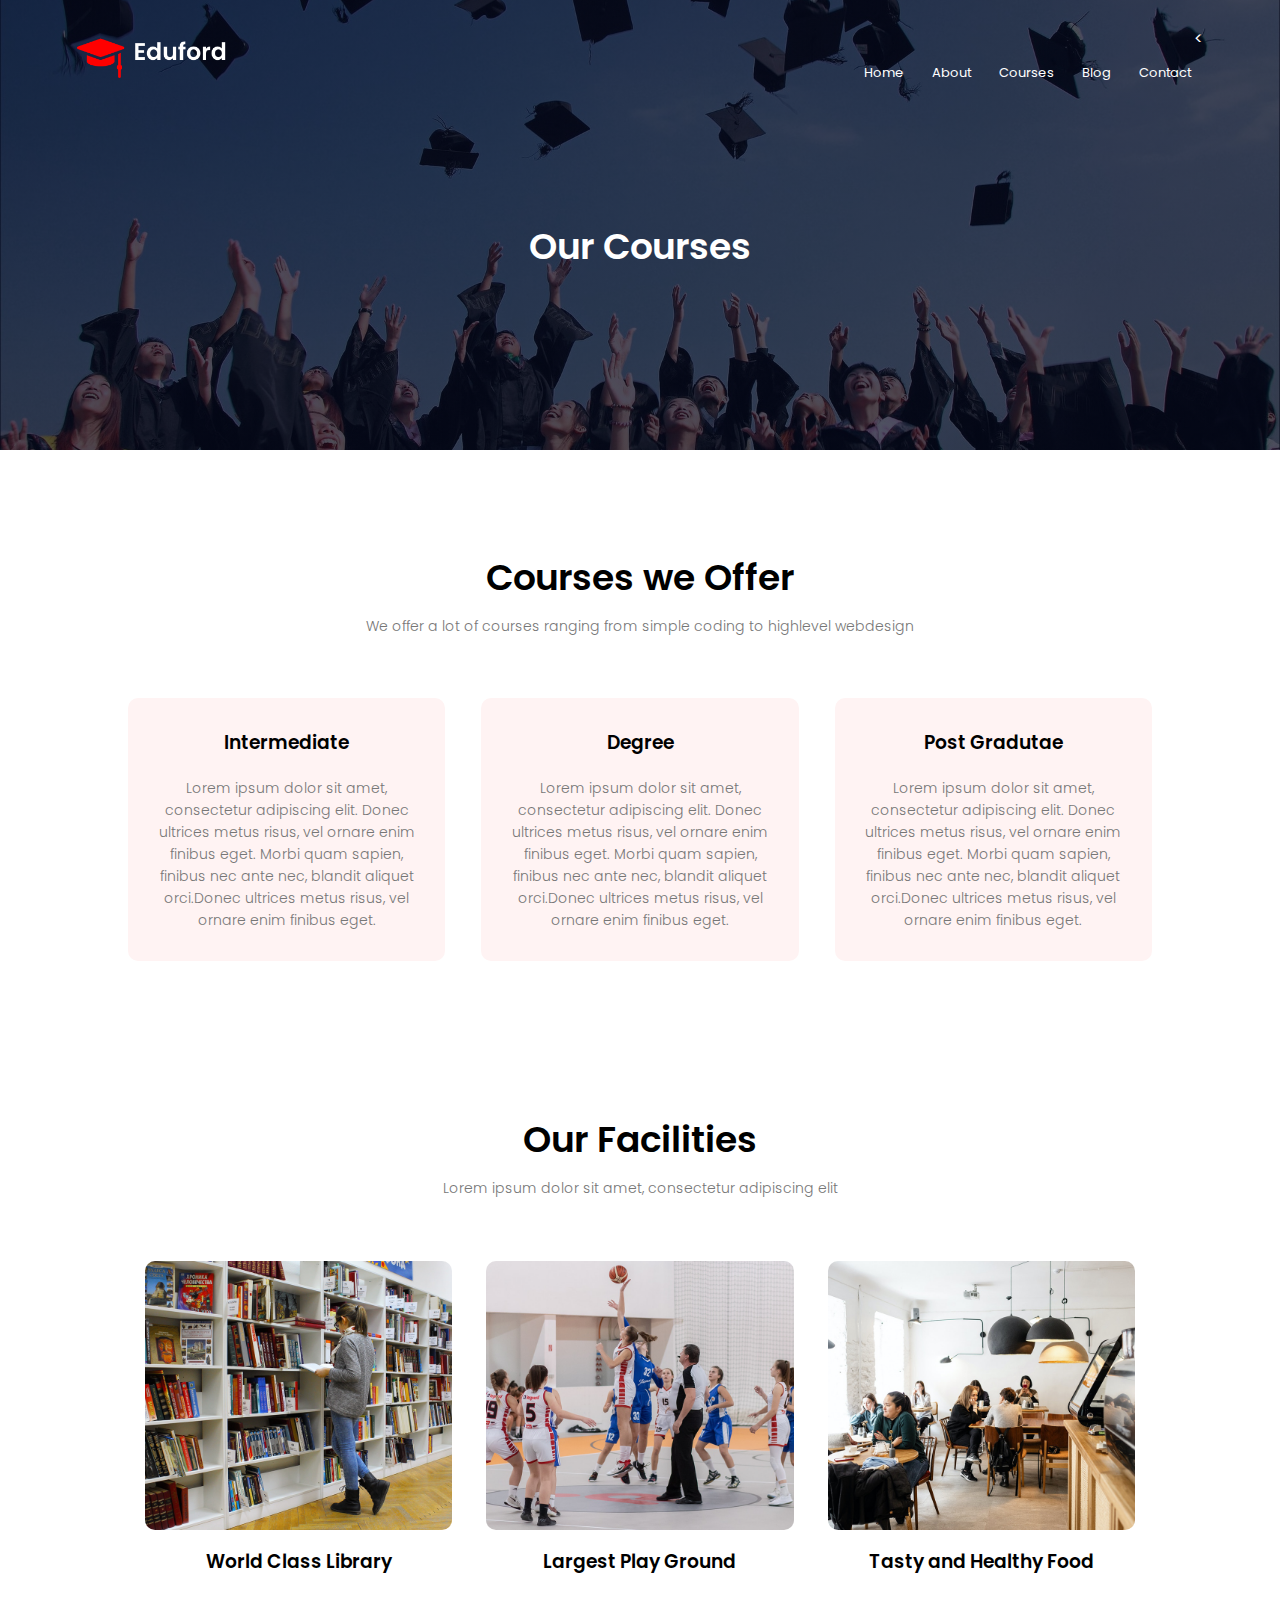
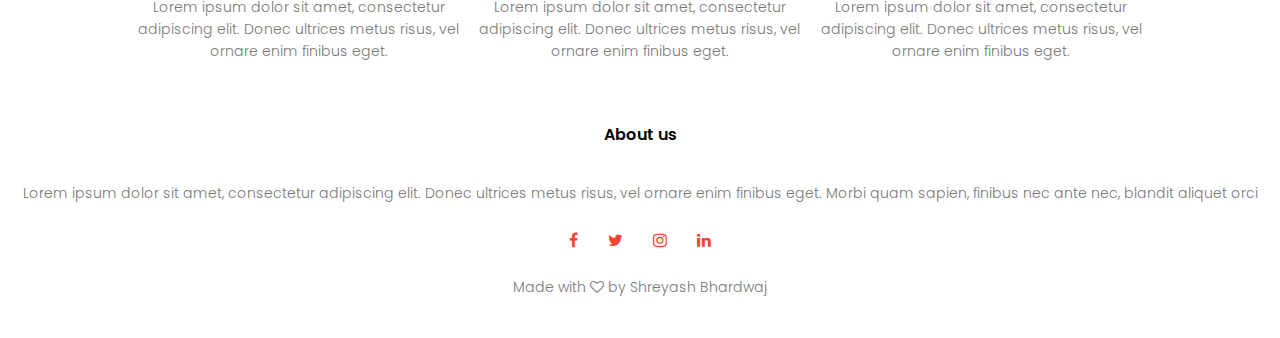
<file: course.html>
﻿<!DOCTYPE html>

<html lang="en" xmlns="http://www.w3.org/1999/xhtml">
<head>
    <meta name="viewport" content="width=device-width, initial-scale=1.0">
    <meta charset="utf-8">
    <title>Digital ClassRoom</title>
    <link rel="stylesheet" href="style.css">
    <link rel="preconnect" href="https://fonts.googleapis.com">
    <link rel="stylesheet" href="http://netdna.bootstrapcdn.com/font-awesome/4.0.3/css/font-awesome.min.css">
    <link rel="preconnect" href="https://fonts.gstatic.com" crossorigin>
    <link href="https://fonts.googleapis.com/css2?family=Poppins:wght@100;300;400;600;700&display=swap" rel="stylesheet">
</head>
<body>
    <section class="sub-header">
        <nav>
            <a href="index.html"><img src="images/logo.png"></a>
            <div class="nav-links" id="navlinks">
                <i class="fa fa-times" onclick="hideMenu()"></i>
                <<ul>
                    <li><a href="index.html">Home</a></li>
                    <li>
                        <a href="about.html">About</a>
                    </li>
                    <li>
                        <a href="course.html">Courses</a>
                    </li>
                    <li><a href="blog.html">Blog</a></li>
                    <li>
                        <a href="contact.html">Contact</a>
                    </li>
                </ul>
            </div>
            <i class="fa fa-bars" onclick="showMenu()"></i>
        </nav>
        <h1>Our Courses</h1>

    </section>
    <!----COurse-->
    <section class="course">
        <h1> Courses we Offer</h1>
        <p>We offer a lot of courses ranging from simple coding to highlevel webdesign</p>

        <div class="row">
            <div class="coursecol">
                <h3>Intermediate</h3>
                <p>
                    Lorem ipsum dolor sit amet, consectetur adipiscing elit. Donec ultrices metus risus, vel ornare enim finibus eget.
                    Morbi quam sapien, finibus nec ante nec, blandit aliquet orci.Donec ultrices metus risus, vel ornare enim finibus eget.
                </p>
            </div>
            <div class="coursecol">
                <h3>Degree</h3>
                <p>
                    Lorem ipsum dolor sit amet, consectetur adipiscing elit. Donec ultrices metus risus, vel ornare enim finibus eget.
                    Morbi quam sapien, finibus nec ante nec, blandit aliquet orci.Donec ultrices metus risus, vel ornare enim finibus eget.
                </p>
            </div>
            <div class="coursecol">
                <h3>Post Gradutae</h3>
                <p>
                    Lorem ipsum dolor sit amet, consectetur adipiscing elit. Donec ultrices metus risus, vel ornare enim finibus eget.
                    Morbi quam sapien, finibus nec ante nec, blandit aliquet orci.Donec ultrices metus risus, vel ornare enim finibus eget.
                </p>
            </div>
        </div>
    </section>

    <!-- Facilities -->
    <section class="facilities">
        <h1>Our Facilities</h1>
        <p>Lorem ipsum dolor sit amet, consectetur adipiscing elit</p>

        <div class="row">
            <div class="facilitiescol">
                <img src="images/library.png" />
                <h3>World Class Library</h3>
                <p>Lorem ipsum dolor sit amet, consectetur adipiscing elit. Donec ultrices metus risus, vel ornare enim finibus eget.</p>
            </div>
            <div class="facilitiescol">
                <img src="images/basketball.png" />
                <h3>Largest Play Ground</h3>
                <p>Lorem ipsum dolor sit amet, consectetur adipiscing elit. Donec ultrices metus risus, vel ornare enim finibus eget.</p>
            </div>
            <div class="facilitiescol">
                <img src="images/cafeteria.png" />
                <h3>Tasty and Healthy Food</h3>
                <p>Lorem ipsum dolor sit amet, consectetur adipiscing elit. Donec ultrices metus risus, vel ornare enim finibus eget.</p>
            </div>
        </div>
    </section>

    <!--Footer-->
    <section class="footer">
        <h4>About us</h4>
        <p>
            Lorem ipsum dolor sit amet, consectetur adipiscing elit. Donec ultrices metus risus, vel ornare enim finibus eget.
            Morbi quam sapien, finibus nec ante nec, blandit aliquet orci
        </p>
        <div class="icons">
            <i class="fa fa-facebook"></i>
            <i class="fa fa-twitter"></i>
            <i class="fa fa-instagram"></i>
            <i class="fa fa-linkedin"></i>
        </div>
        <p>
            Made with  <i class="fa fa-heart-o"></i> by Shreyash Bhardwaj
        </p>
    </section>

    <!----- JavaScript for toggle menu----->
    <script>
        var navlinks = document.getElementById("navlinks");
        function showMenu() {
            navlinks.style.right = "0";
        }
        function hideMenu() {
            navlinks.style.right = "-200px";
        }
    </script>

</body>
</html>
</file>
<file: style.css>
﻿* {
    margin: 0;
    padding: 0;
    font-family: 'Poppins', sans-serif;
}

body {
}

/* navigation and front page*/
.header {
    min-height: 100vh;
    width: 100%;
    background-image: linear-gradient(rgba(4,9,30,0.7),rgba(4,9,30,0.7)),url(images/banner.png);
    background-position:center;
    background-size:cover;
}

nav{
    display: flex;
    padding: 2% 6%;
    justify-content:space-between;
    align-items:center;
}

nav img{
    width:150px;
}

.nav-links{
    flex:1;
    text-align:right;
}

.nav-links ul li{
    list-style:none;
    display:inline-block;
    padding:8px 12px;
    position:relative;
}

    .nav-links ul li a{
        color: white;
        text-decoration: none;
        font-size: 13px;
    }

    .nav-links ul li::after {
        content:'';
        width:0% ;
        height:2px;
        background: #f44336;
        display:block;
        margin:auto;
        transition:0.5s;
    }

    .nav-links ul li:hover::after{
        width: 100%;
    }

    .textbox{
        width: 90%;
        color: #fff;
        position: absolute;
        top: 50%;
        left: 50%;
        transform: translate(-50%,-50%);
        text-align: center;
    }

   .textbox h1{
        font-size:62px;
   }

   .textbox p{
       margin:10px 0 40px;
       font-size:16px;
       color: #fff;
   }

   .herobtn{
       display: inline-block;
       text-decoration:none;
       color: #fff;
       border: 1px solid #fff;
       padding: 12px 34px;
       font-size: 13px;
       background:transparent;
       position:relative;
       cursor: pointer;
   }

    .herobtn:hover {
        border: 1px solid #f44336;
        background: #f44336;
        transition: 1s;
    }



    
    nav .fa{
        display:none;
    }

    /* courses*/

    .course{
        width: 80%;
        margin:auto;
        text-align:center;
        padding-top:100px;
    }

    h1{
        font-size:36px;
        font-weight:600;
    }

    p{
        color:#777;
        font-size: 14px;
        font-weight:300;
        line-height:22px;
        padding:10px;
    }
    .row{
        margin-top: 5%;
        display: flex;
        justify-content: space-between;
    }
    .coursecol{
        flex-basis:31%;
        background: #fff3f3;
        border-radius: 10px;
        margin-bottom: 5%;
        padding: 20px 12px;
        box-sizing:border-box;
        transition:0.5s;
    }
    h3{
        text-align:center;
        font-weight: 600;
        margin:10px 0;

    }

    .coursecol:hover {
        box-shadow:0 0 20px 0px rgba(0,0,0,0.2);
    }

    /* campus */
    .campus{
        width:80%;
        margin:auto;
        text-align:center;
        padding-top:50px;
    }
    .campuscol{
        flex-basis:32%;
        border-radius:10px;
        margin-bottom:30px;
        position:relative;
        overflow:hidden;
    }
    .campuscol img{
        width:100%;
        display:block;
    }
    .layer{
        background:transparent;
        height:100%;
        width:100%;
        position:absolute;
        top:0;
        left:0; 
        transition:0.5s;
    }
    .layer:hover {
            background: rgba(226,0,0,0.7);
    }
    .layer h3{
        width:100%;
        font-weight:500;
        color:#fff;
        font-size:26px;
        bottom:0;
        left:50%;
        transform:translateX(-50%);
        position:absolute;
        opacity:0;
        transition:0.5s;
    }
    .layer:hover h3{
        bottom:49%;
        opacity:1;
    }
    /*Facilities*/
    .facilities{
        width:80%;
        margin:auto;
        text-align:center;
        padding-top:100px;
    }
    .facilitescol{
        flex-basis:31%;
        border-radius:10px;
        margin-bottom:5%;
        text-align:left
    }
    .facilitiescol img{
        width:90%;
        border-radius:10px; 
    }
    .facilitescol p{
        padding:0;
    }
    .facilitescol h3{
        margin-top:16px;
        margin-left:15px;
        text-align:left; 
    }

    /* testimoinals*/

    .testimonial{
        width:80%;
        margin:auto;
        padding-top:100px;
        text-align:center;
    }
    .tcol{
        flex-basis:44%;
        border-radius:10px;
        margin-bottom:5%;
        text-align:left;
        background:#fff3f3;
        padding:20px;
        cursor:pointer;
        display:flex;
    }
    .tcol img{
        height:40px;
        margin-left:5px;
        margin-right:30px;
        border-radius:50%;
    }
    .tcol p{
        padding:0;
    }
    .tcol h3{
        margin-top:15px;
        text-align:left;
    }
    .tcol .fa{
        color:#f44336;
    }
    /*call to action*/
    .cta {
        margin: 100px auto;
        width: 80%;
        background-image: linear-gradient(rgba(0,0,0,0.7),rgba(0,0,0,0.7)),url(images/banner2.jpg);
        background-position:center;
        background-size:cover;
        border-radius:10px;
        text-align:center;
        padding:100px 0;
    }
    .cta h1{
        color:#fff;
        margin-bottom: 40px;
        padding:0;
    }
/*footer*/

    .footer{
        width:100%;
        text-align:center;
        padding:30px 0;
    }

    .footer h4{
        margin-bottom:25px;
        margin-top:20px;
        font-weight:600;
    }

    .icons .fa{
        color:#f44336;
        margin:0 13px;
        cursor:pointer;
        padding: 18px 0;
    }
    /*about us page*/
    .sub-header {
    height: 50vh;
    width: 100%;
    background-image: linear-gradient(rgba(4,9,30,0.7),rgba(4,9,30,0.7)),url(images/background.jpg);
    background-position:center;
    background-size:cover;
    text-align:center;
    color:#fff;
    }
    .sub-header h1{
    margin-top:100px;
    }
    .atus{
        width:80%;
        margin:auto;
        padding-top:80px;
        padding-bottom:50px;
    }
    .atuscol{
        flex-basis:48%;
        padding:30px 2px;

    }
    .atuscol img{
        width:100%;
    } 
    .atuscol h1{
        padding-top:0;
    }
    .atuscol p{
        padding:15px 0 25px;
    }
    .redbtn {
        border: 1px solid #f44336;
        background: transparent;
        color: #f44336;
    }
    .redbtn:hover{
        color:#fff;
    }
    /* blog page*/
    .blog{
        width:80%;
        margin:auto;
        padding:60px 0;
    }
    .blogl{
        flex-basis:65%;
    } 
    .blogl img{
        width:100%;
    }
    .blogl h2{
        color:#222;
        font-weight:600;
        margin:30px 0;
    }
    .blogl p{
        color:#999;
        padding:0;
    } 
    .blogr{
        flex-basis:32%;
    }
    .blogr h3{
        background:#f44336;
        color: #fff;
        padding: 7px 0;
        font-size: 16px;
        margin-bottom: 20px;
    }
    .blogr div{
        display:flex;
        align-items:center;
        justify-content:space-between;
        color:#555;
        padding:8px;
        box-sizing:border-box;
    }

    /*Blog page*/

    .comment{
        border:1px solid #ccc;
        margin:50px 0;
        padding:10px 20px;
    }
    .comment h3{
        text-align:left;
    }
    .cform input,.cform textarea{
        width:100%;
        padding:10px;
        margin:15px 0;
        box-sizing: border-box;
        border:none;
        outline:none;
        background:#f0f0f0;
    }
    .cform button{
        margin:10px 0;
    }

    /*Contact*/
    .location {
        width: 80%;
        margin: auto;
        padding: 80px 0;
    }

    .location iframe{
        width:100%; 
    }

    .contact{
        width:80%;
        margin:auto;
    }
    .ccol{
        flex-basis:48%;
        margin-bottom:30px;
    }
    .ccol div{
        display:flex;
        align-items:center;
        margin-bottom:40px;
    }
    .ccol div .fa{
        font-size:28px;
        color:#f44336;
        margin:10px;
        margin-right:30px;

    }
    .ccol div p{
        padding:0;
    }

    .ccol div h5{
        font-size:20px;
        margin-bottom:5px;
        color:#555;
        font-weight:400;
    }
    .ccol input ,.ccol textarea{
        width:100%;
        padding:15px;
        margin-bottom:17px;
        outline:none;
        border:1px solid #ccc;
        box-sizing:border-box;
    }

@media(max-width: 700px) {
    /*navigation and front screen*/
    .textbox h1 {
        font-size: 20px;
    }

    .nav-links ul li {
        display: block;
    }

    .nav-links {
        position: fixed;
        background: #f44336;
        height: 100vh;
        width: 200px;
        top: 0%;
        right: -200px;
        text-align: left;
        z-index: 2;
        transition: 1s;
    }

    nav .fa {
        display: block;
        color: #fff;
        margin: 10px;
        font-size: 22px;
        cursor: pointer;
    }

    .nav-links ul {
        padding: 30px;
    }
    /*courses*/

    .row{
        flex-direction:column;
    }
    /* testimonial*/
    .tcol img {
        
        margin-left: 0;
        margin-right: 15px;
        
    }
    /*call to action*/
    .cta h1{
        font-size:24px;
    }
}
</file>
